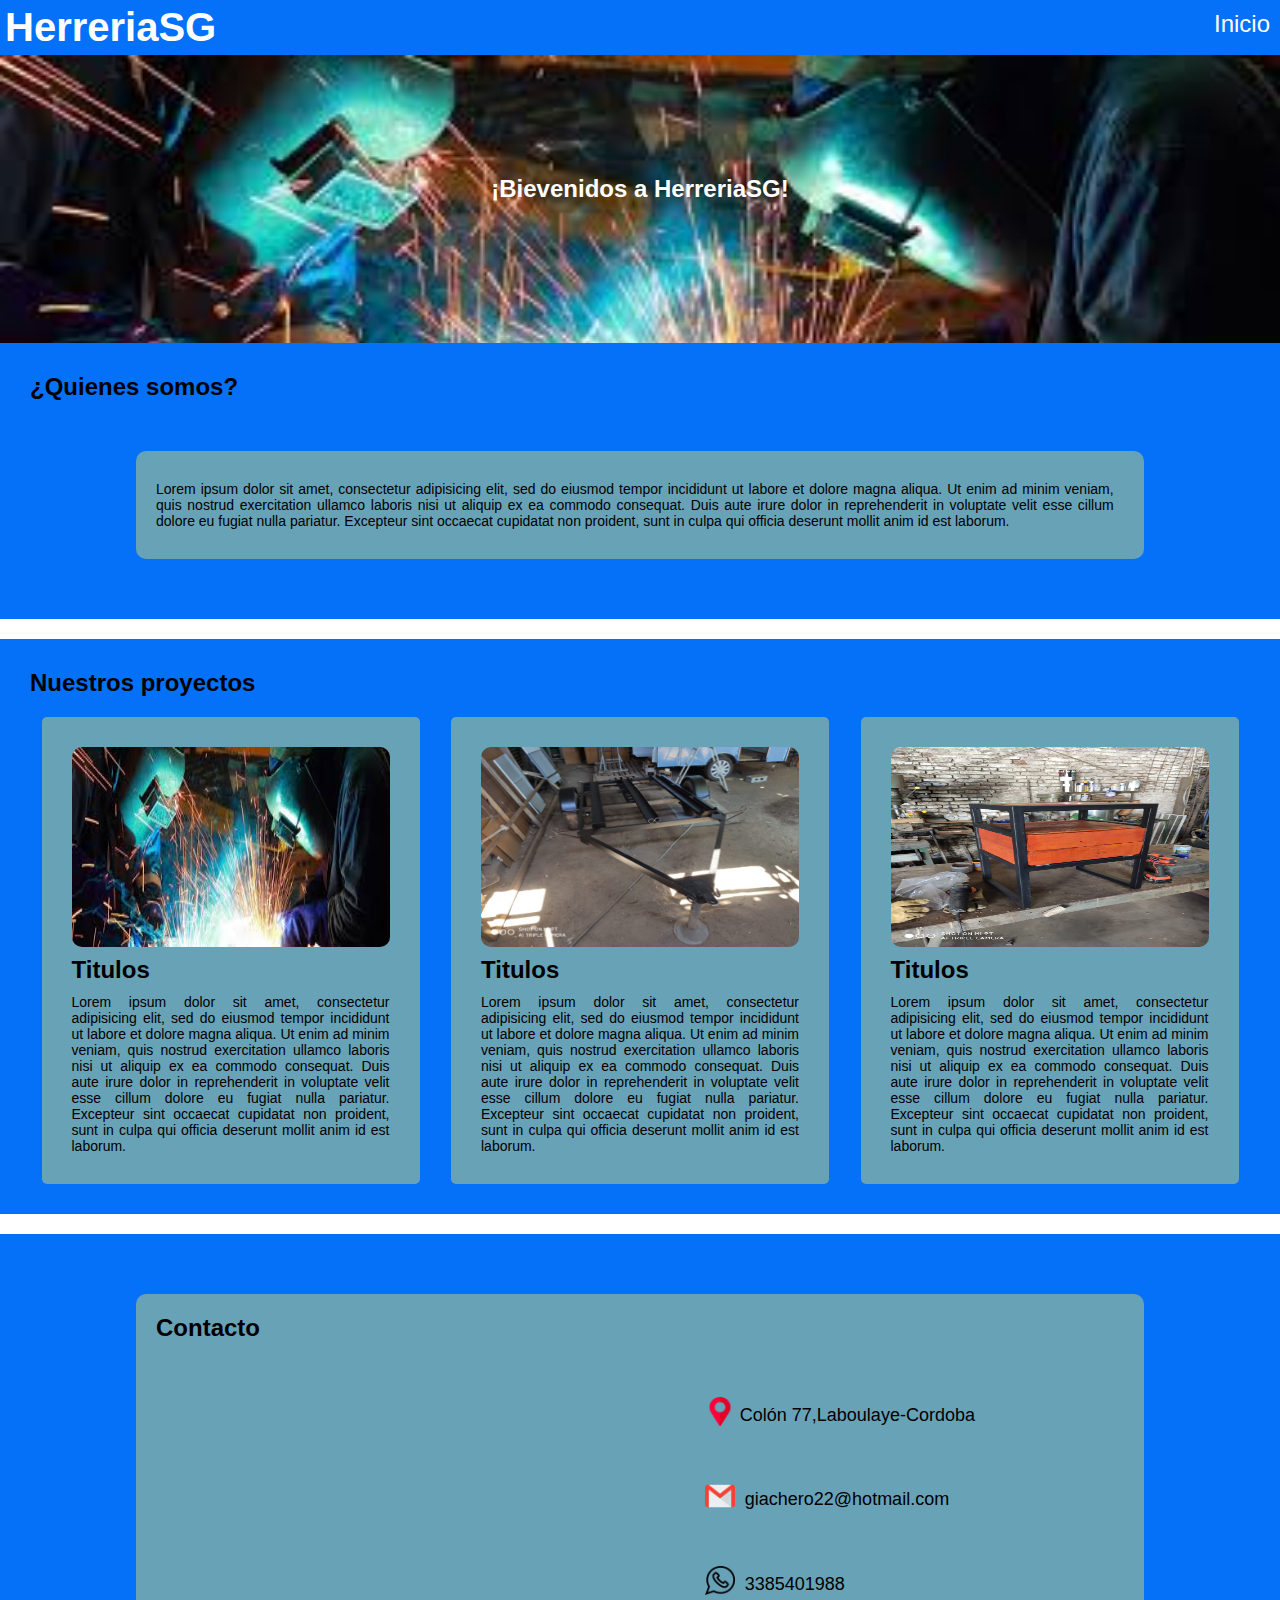
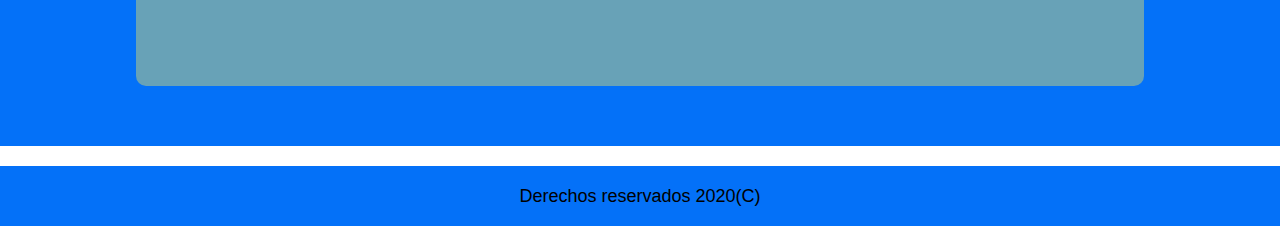
<file: index.html>
<!DOCTYPE html>
<html lang="es">
  <head>
    <meta charset="utf-8">
    <meta name="viewport" content="width = device-width, initial-scale = 1">
    <title>HerreriaSG</title>
    <link rel="stylesheet" media="screen" href="css/style.css">
  </head>
  <body>
    <header class="header">
      <nav class="nav.header">
        <div class="contenedor-nav">
          <div class="logo">
            <h1>HerreriaSG</h1>
          </div>
          <div class="links">
            <a class="link" href="index.html">Inicio</a>
          </div>

        </div>

      </nav>        
    
    </header>
    <div class="contenedor-sp">
      <div class="titulo-sp">
        <h2>¡Bievenidos<span class="titulo-2"> a HerreriaSG!</span></h2>
      </div>
    </div>
    <main>
      <section class="q-s">
        <h3 class="titulo">¿Quienes somos?</h3>
        <div class="contenedor">
          <article class="articulo-qs">
            <p class="p-qs">Lorem ipsum dolor sit amet, consectetur adipisicing elit, sed do eiusmod tempor incididunt ut labore et dolore magna aliqua. Ut enim ad minim veniam, quis nostrud exercitation ullamco laboris nisi ut aliquip ex ea commodo consequat. Duis aute irure dolor in reprehenderit in voluptate velit esse cillum dolore eu fugiat nulla pariatur. Excepteur sint occaecat cupidatat non proident, sunt in culpa qui officia deserunt mollit anim id est laborum.</p>
          </article>

        </div>
      </section>
      <section class="n-p">
        <div class="contenedor-np">
          <h3 class="titulo">Nuestros proyectos</h3>
          <article class="contenedor-articulo">
            <div class="articulo">
              <div class="contenido-articulo">
                <img class="imagen-a" src="img/img-principal.jpg" alt="Proyecto 1">
                <h3 class="titulo-articulo">Titulos</h3>
                <p class="tecto-articulo">Lorem ipsum dolor sit amet, consectetur adipisicing elit, sed do eiusmod tempor incididunt ut labore et dolore magna aliqua. Ut enim ad minim veniam, quis nostrud exercitation ullamco laboris nisi ut aliquip ex ea commodo consequat. Duis aute irure dolor in reprehenderit in voluptate velit esse cillum dolore eu fugiat nulla pariatur. Excepteur sint occaecat cupidatat non proident, sunt in culpa qui officia deserunt mollit anim id est laborum.</p>

              </div>

            </div>
            <div class="articulo">
              <div class="contenido-articulo">
                <img class="imagen-a" src="img/Trailer.jpeg" alt="Proyecto 2">
                <h3 class="titulo-articulo">Titulos</h3>
                <p class="tecto-articulo">Lorem ipsum dolor sit amet, consectetur adipisicing elit, sed do eiusmod tempor incididunt ut labore et dolore magna aliqua. Ut enim ad minim veniam, quis nostrud exercitation ullamco laboris nisi ut aliquip ex ea commodo consequat. Duis aute irure dolor in reprehenderit in voluptate velit esse cillum dolore eu fugiat nulla pariatur. Excepteur sint occaecat cupidatat non proident, sunt in culpa qui officia deserunt mollit anim id est laborum.</p>

              </div>

            </div>
            <div class="articulo">
              <img class="imagen-a" src="img/Mesa_de_luz.jpeg" alt="Proyecto 3">
              <div class="contenido-articulo">
                <h3 class="titulo-articulo">Titulos</h3>
                <p class="tecto-articulo">Lorem ipsum dolor sit amet, consectetur adipisicing elit, sed do eiusmod tempor incididunt ut labore et dolore magna aliqua. Ut enim ad minim veniam, quis nostrud exercitation ullamco laboris nisi ut aliquip ex ea commodo consequat. Duis aute irure dolor in reprehenderit in voluptate velit esse cillum dolore eu fugiat nulla pariatur. Excepteur sint occaecat cupidatat non proident, sunt in culpa qui officia deserunt mollit anim id est laborum.</p>

              </div>

            </div>

          </article>

        </div>

      </section>
      <section class="contacto">
        <div class="contenedor">
          <h3 class="titulo">Contacto</h3>
          <iframe src="https://www.google.com/maps/embed?pb=!1m18!1m12!1m3!1d3302.8950094091565!2d-63.38854778519662!3d-34.12343748058663!2m3!1f0!2f0!3f0!3m2!1i1024!2i768!4f13.1!3m3!1m2!1s0x95cf652dd390412f%3A0xae9ef4b4d0cb6d14!2zQ29sw7NuIDc3LCBMYWJvdWxheWUsIEPDs3Jkb2Jh!5e0!3m2!1ses!2sar!4v1601163104996!5m2!1ses!2sar" width="400" height="300" frameborder="0" style="border:0;" allowfullscreen="" aria-hidden="false" tabindex="0"></iframe>
          <div class="contenedor-contacto">
            <ul>
              <li><img class="icon_contacto" src="img/marcador-de-posicion.png">Colón 77,Laboulaye-Cordoba</li>
              <li><img class="icon_contacto" src="img/gmail.png"> giachero22@hotmail.com</li>
              <li><img class="icon_contacto" src="img/whatsapp.png"> 3385401988</li>
            </ul>



          </div>

        </div>

      </section>
    </main>
    <footer><p>Derechos reservados 2020(C)<p></footer>

  </body>
</html>
</file>
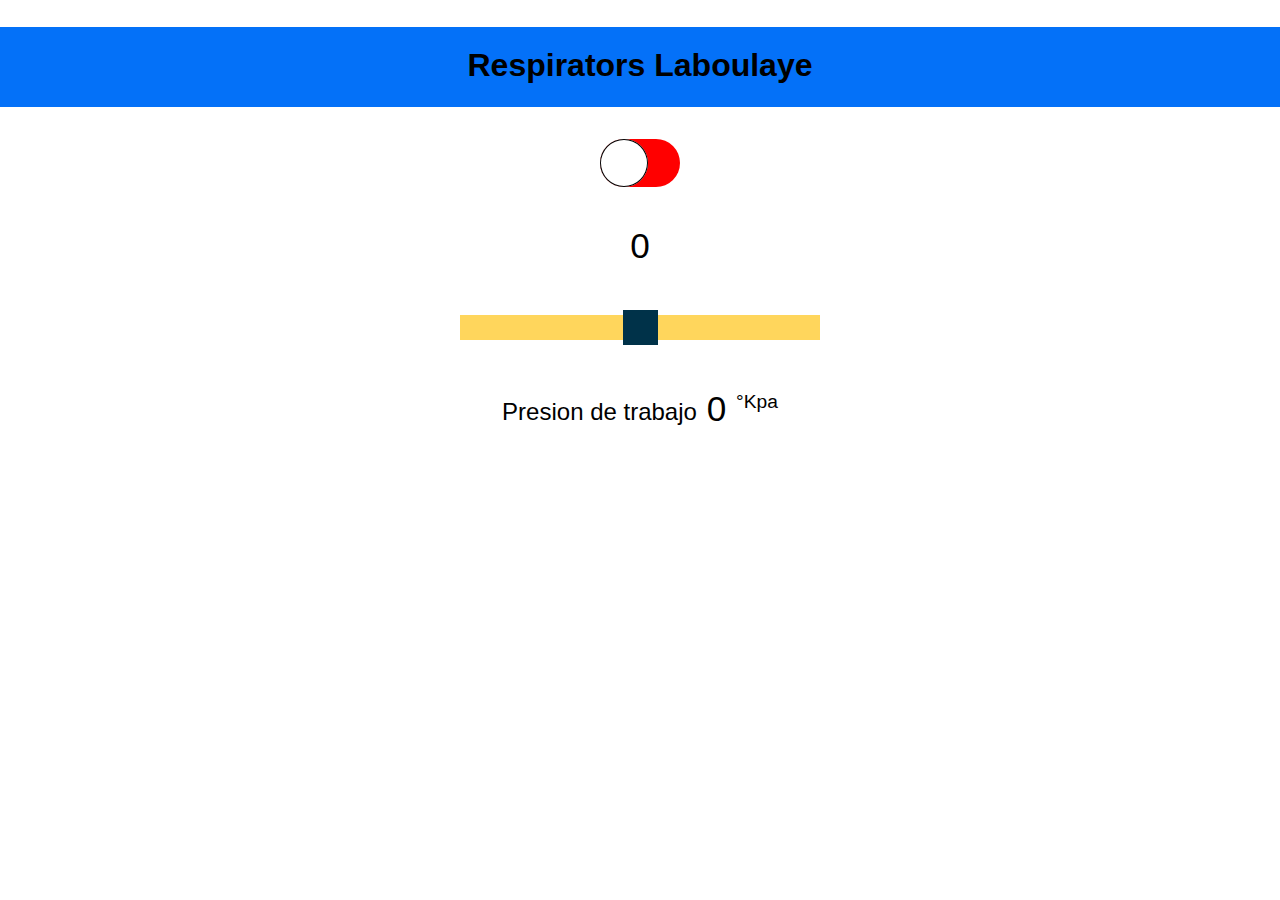
<file: Index2.html>
<!DOCTYPE html>
<html lang="es" >
  <head>
    <meta charset="utf-8">
    <meta name="viewport" content="width = device-width, initial-scale = 1">
    <title>Respirators Laboulaye</title>
    <style>
    html {font-family: Arial; display: inline-block; text-align: center;}
    h2 {font-size: 32px; padding: 20px;}
    p {font-size: 2.2rem;}
    body {max-width: 100%; margin:0px auto; padding-bottom: 25px;}
    .switch-button {display: inline-block;}
    .switch-button .switch-button__checkbox {display: none;}
    .switch-button .switch-button__label {background-color: #FF0000; width: 5rem; height: 3rem; border-radius: 3rem; display: inline-block; position: relative;}
    .switch-button .switch-button__label:before {
    transition: .2s; display: block; position: absolute; width: 3rem; height: 3rem; background-color: #FFF; content: ''; border-radius: 50%; box-shadow: inset 0px 0px 0px 1px #000;}
    .switch-button .switch-button__checkbox:checked + .switch-button__label {background-color: #0471F8;}
    .switch-button .switch-button__checkbox:checked + .switch-button__label:before {transform: translateX(2rem);}
    .slider2 { -webkit-appearance: none; margin: 14px; width: 360px; height: 25px; background: #FFD65C;
      outline: none; -webkit-transition: .2s; transition: opacity .2s;}
    .slider2::-webkit-slider-thumb {-webkit-appearance: none; appearance: none; width: 35px; height: 35px; background: #003249; cursor: pointer;}
    .slider2::-moz-range-thumb { width: 35px; height: 35px; background: #003249; cursor: pointer; }
    .slider {position: absolute; top: 0; left: 0; right: 0; bottom: 0; background-color: #ccc; border-radius: 34px}
    .slider:before {position: absolute; content: ""; height: 52px; width: 52px; left: 8px; bottom: 8px; background-color: #fff; -webkit-transition: .4s; transition: .4s; border-radius: 68px}
    .units { font-size: 1.2rem; }
    .dht-labels{ font-size: 1.5rem; vertical-align:middle; padding-bottom: 15px; }
    .container{ width:100%; height: 5em; background-color: #0471F8; margin-bottom: 2em;}
    .header{text-align: center; }
  </style>
  </head>
  <body>
    <div class="container">
      <div class="header">
        <h2>Respirators Laboulaye</h2>
      </div>
    </div>
  <div class="switch-button">
    <input type="checkbox" name="switch-button" id="switch-label" class="switch-button__checkbox">
    <label for="switch-label" class="switch-button__label"></label>
  </div>

  <p><span id="textSliderValue">0</span></p>
  <p><input type="range" onchange="updateSliderPWM(this)" id="pwmSlider" min="0" max="1023" value="%SLIDERVALUE%" step="1" class="slider2"></p>
  <p>
    <i class="fas fa-thermometer-half" style="color:#059e8a;"></i>
    <span class="dht-labels">Presion de trabajo</span>
    <span id="presion">0</span>
    <sup class="units">&deg;Kpa</sup>
  </p>

  </body>
</html>
</file>
<file: css/style.css>
*{
  margin: 0;
	padding: 0;
	box-sizing: border-box;
}
body{
  font-family: Arial, sans-serif;
}
/*header*/
.header{
  width: 100%;
  background: #0471F8;
  left: 0;
  top: 0;
  position: fixed;
}
.nav-header{  
    color: #fff;
    height: 70px;
}
.contenedor-nav{
  display: flex;
  justify-content: space-between;
  height: inherit;
  padding: 5px;
}
.logo h1{
  font-size: 40px;
  color: #fff;
}
.links{
  padding: 5px;
}
.links a{
  text-decoration: none;
  color: #fff;
  font-size: 24px;
}
.links a:hover{
  color: yellow;
}
/*banner principal*/
.contenedor-sp{
  width: 100%;
  margin-top: 55px;
}
.titulo-sp {
  height: 18em;
  background-image: url(../img/img-principal.jpg);
  background-size: cover;
  background-repeat: no-repeat;
}
.titulo-sp h2{
  font-size: 24px;
  color: #fff;
  text-align: center;
  padding: 120px;
}
.titulo-sp h2 span:hover{
  color: #FFFF00;
}
/*Quienes somos*/
.q-s{
  background-color: #0471F8;
  padding: 10px;
  margin-bottom: 20px;
}
.contenedor{
  width: 80%;
  background-color: #fe56;
  margin: 50px auto;
  overflow: hidden;
  border-radius: 10px;
}
/*Titulos principales*/
.titulo{
  font-size: 24px;
  margin: 20px;
}
.articulo-qs{
   width: 95%;
   margin-left: 20px;
   margin-bottom: 30px;

}
.p-qs{
  font-size: 14px;
  text-align: justify;
  padding-top: 30px;
}
/*Nuestros Proyectos*/
.n-p{
  background-color: #0471F8;
  padding: 10px;
  margin-bottom: 20px;
}
/*Articulos*/
.contenedor-articulo{
  display: flex;
  justify-content: space-evenly;
 }
.articulo{
  width: 30%;
  padding: 30px;
  overflow: hidden;
  background-color: #fe56;
  border-radius: 5px;
  margin-bottom: 20px;
}
.imagen-a{
  width: 100%;
  height: 200px;
  border-radius: 10px;
  margin-bottom: 5px;
}
.titulo-articulo{
  font-size: 24px;
  margin-bottom: 10px;
}
.tecto-articulo{
  font-size: 14px;
  text-align: justify;
}
/*Contacto*/
.contacto{
  background-color: #0471F8;
  padding: 10px;
  margin-bottom: 20px;
}
iframe{
  margin: 10px;
}
.contenedor-contacto{
  width: 45%;
  height: 300px;
  float: right;
  margin: 10px 20px;
}
ul{
  list-style: none;
}
li{
  font-size: 18px;
  padding: 30px;
}
li .icon_contacto{
  width: 10%;
	max-width:120px;
	padding: 5px;
	margin: -10px auto;
}
footer{
  width: 100%;
  height: 60px;
  background-color: #0471F8;
  padding: 20px;
}
p{
  font-size: 18px;
  text-align: center;
}

/*Adaptaciones a pantallas mas chicas*/
@media (max-width: 900px){
  /*Quienes somos*/
.q-s{
background-color: #0471F8;
padding: 10px;
margin-bottom: 20px;
}
.contenedor{
width: 95%;
background-color: #fe56;
margin: 50px auto;
overflow: hidden;
border-radius: 10px;
}
/*Titulos principales*/
.titulo{
font-size: 24px;
margin: 20px;
}
.articulo-qs{
 width: 90%;
 margin-left: 30px;
 margin-bottom: 30px;

}
.p-qs{
font-size: 14px;
text-align: justify;
padding-top: 30px;
}
/*Contacto*/
.contacto{
background-color: #0471F8;
padding: 10px;
margin-bottom: 20px;
}
iframe{
width: 95%;
margin: auto 15px;
}
.contenedor-contacto{
width: 100%;
height: 300px;
margin: 20px 0px;

}
ul{
list-style: none;
}
li{
font-size: 18px;
padding: 30px;
text-align: justify
}
li .icon_contacto{
width: 6%;
max-width:120px;
padding: 5px;
margin: -10px auto;
}
footer{
width: 100%;
height: 60px;
background-color: #0471F8;
padding: 20px;
}
p{
font-size: 18px;
text-align: center;
}
}
@media (max-width: 700px){
  /*Quienes somos*/
.q-s{
background-color: #0471F8;
padding: 10px;
margin-bottom: 20px;
}
.contenedor{
width: 95%;
background-color: #fe56;
margin: 50px auto;
overflow: hidden;
border-radius: 10px;
}
/*Titulos principales*/
.titulo{
font-size: 24px;
margin: 20px;
}
.articulo-qs{
 width: 90%;
 margin-left: 30px;
 margin-bottom: 30px;

}
.p-qs{
font-size: 14px;
text-align: justify;
padding-top: 30px;
}
/*Contacto*/
.contacto{
background-color: #0471F8;
padding: 10px;
margin-bottom: 20px;
}
iframe{
width: 95%;
margin: auto 15px;
}
.contenedor-contacto{
width: 100%;
height: 250px;
margin: 20px 0px;
}
ul{
list-style: none;
}
li{
font-size: 18px;
padding: 30px;
}
li .icon_contacto{
width: 8%;
max-width:120px;
padding: 5px;
margin: -10px auto;
}
footer{
width: 100%;
height: 60px;
background-color: #0471F8;
padding: 20px;
}
p{
font-size: 18px;
text-align: center;
}
}
@media (max-width: 500px){
  .logo h1{
    font-size: 28px;
    color: #fff;
  }
  .links{
    padding: 5px;
  }
  .links a{
    text-decoration: none;
    color: #fff;
    font-size: 16px;
  }
  .links a:hover{
    color: yellow;
  }
  .contenedor-sp{
    width: 100%;
    margin-top: 40px;
  }
  .titulo-sp {
    height: 10em;
    background-image: url(../img/img-principal.jpg);
    background-size: contain ;
    background-repeat: round;
  }
  .titulo-sp h2{
    font-size: 16px;
    color: #fff;
    text-align: center;
    padding: 60px;
  }
  .titulo-sp h2 span:hover{
    color: #FFFF00;
  }
  /*Quienes somos*/
.q-s{
  background-color: #0471F8;
  padding: 10px;
  margin-bottom: 20px;
}
.contenedor{
  width: 100%;
  background-color: #fe56;
  margin: 50px auto;
  overflow: hidden;
  border-radius: 10px;
}
/*Titulos principales*/
.titulo{
  font-size: 24px;
  text-align: center;
  margin: 10px;
}
.articulo-qs{
   width: 85%;
   margin-left: 20px;
   margin-bottom: 30px;

}
.p-qs{
  font-size: 12px;
  text-align: justify;
  padding-top: 30px;
}
/*Nuestros Proyectos*/
.n-p{
  background-color: #0471F8;
  padding: 10px;
  margin-bottom: 20px;
}
/*Articulos*/
.contenedor-articulo{
  display: flex;
  flex-flow: wrap;
 }
.articulo{
  width: 100%;
  padding: 30px;
  overflow: hidden;
  background-color: #fe56;
  border-radius: 5px;
  margin-bottom: 20px;
}
.imagen-a{
  width: 100%;
  height: 200px;
  border-radius: 10px;
  margin-bottom: 5px;
}
.titulo-articulo{
  font-size: 18px;
  margin-bottom: 10px;
}
.tecto-articulo{
  font-size: 12px;
  text-align: justify;
}
/*Contacto*/
.contacto{
  background-color: #0471F8;
  padding: 10px;
  margin-bottom: 20px;
}
iframe{
  width: 95%;
  margin: 7px;
}
.contenedor-contacto{
  width: 100%;
  height: 250px;
  margin: 20px 0px;
}
ul{
  list-style: none;
}
li{
  font-size: 16px;
  padding: 30px;
}
li .icon_contacto{
  width: 15%;
	max-width:120px;
	padding: 5px;
	margin: -10px auto;
}
footer{
  width: 100%;
  height: 60px;
  background-color: #0471F8;
  padding: 20px;
}
p{
  font-size: 18px;
  text-align: center;
}
}

/*factibilidad,analisis y requisito-diseñaraplicaciondigital-iot ______COSAS PARA AGREGAR A LA TESINA______*/
</file>
